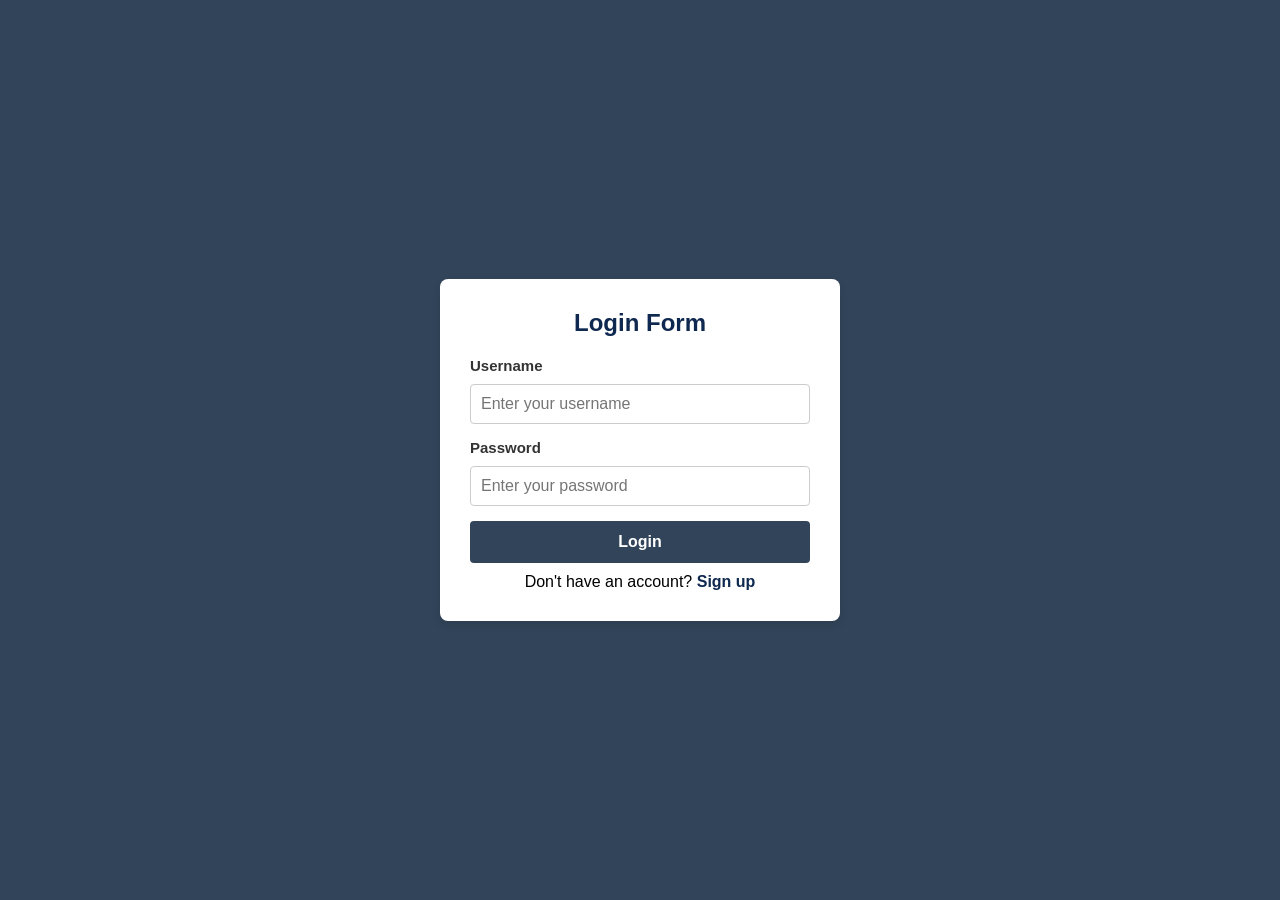
<file: log.html>
<!DOCTYPE html>
<html lang="en">
  <head>
    <meta charset="UTF-8" />
    <meta name="viewport" content="width=device-width, initial-scale=1.0" />
    <title>Login Form</title>
    <link rel="stylesheet" href="all-css/log.css" />
  </head>
  <body>
    <div class="login-container">
      <form action="/submit" method="POST" class="login-form">
        <h2>Login Form</h2>
        <div class="input-group">
          <label for="username">Username</label>
          <input
            type="text"
            id="username"
            name="username"
            placeholder="Enter your username"
            required
          />
        </div>
        <div class="input-group">
          <label for="password">Password</label>
          <input
            type="password"
            id="password"
            name="password"
            placeholder="Enter your password"
            required
          />
        </div>
        <button type="submit" class="login-btn">Login</button>
        <div class="signup-link">
          <p>
            Don't have an account?
            <a href="registration.html">Sign up</a>
          </p>
        </div>
      </form>
    </div>
  </body>
</html>
</file>
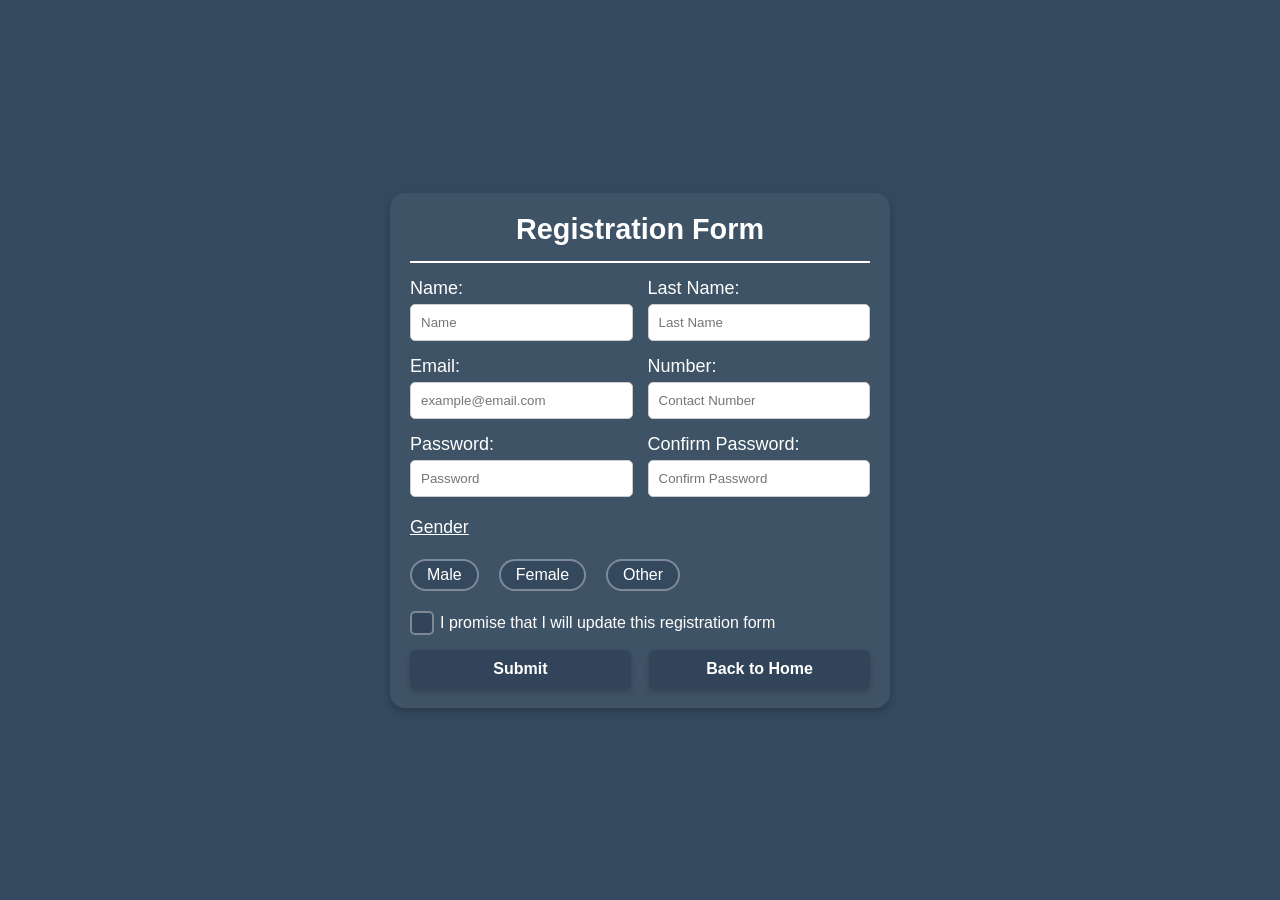
<file: registration.html>
<!DOCTYPE html>
<html lang="en">
  <head>
    <meta charset="UTF-8" />
    <meta name="viewport" content="width=device-width, initial-scale=1.0" />
    <title>Responsive Registration Form</title>
    <link rel="stylesheet" href="all-css/registration.css" />
  </head>
  <body>
    <form id="registration-form">
      <header>
        <h1>Registration Form</h1>
        <hr />
      </header>

      <main>
        <div class="parents">
          <div class="child" id="name">
            Name:<br />
            <input type="text" id="name-input" placeholder="Name" required />
          </div>
          <div class="child" id="lastName">
            Last Name:<br />
            <input
              type="text"
              id="lastName-input"
              placeholder="Last Name"
              required
            />
          </div>
          <div class="child" id="email">
            Email:<br />
            <input
              type="email"
              id="email-input"
              placeholder="example@email.com"
              required
            />
          </div>
          <div class="child" id="number">
            Number:<br />
            <input
              type="text"
              id="number-input"
              placeholder="Contact Number"
              required
            />
          </div>
          <div class="child" id="password">
            Password:<br />
            <input
              type="text"
              id="password-input"
              placeholder="Password"
              required
            />
          </div>
          <div class="child" id="confirm">
            Confirm Password:<br />
            <input
              type="text"
              id="confirm-password-input"
              placeholder="Confirm Password"
              required
            />
          </div>
        </div>

        <div id="gender">
          <p><u>Gender</u></p>
          <br />
          <label>
            <input type="radio" name="gender" value="Male" required />
            <span class="custom-radio">Male</span>
          </label>
          <label>
            <input type="radio" name="gender" value="Female" required />
            <span class="custom-radio">Female</span>
          </label>
          <label>
            <input type="radio" name="gender" value="Other" required />
            <span class="custom-radio">Other</span>
          </label>
        </div>

        <div id="checkbox">
          <label>
            <input type="checkbox" id="terms-checkbox" required />
            <span class="custom-checkbox"
              >I promise that I will update this registration form</span
            >
          </label>
        </div>

        <div class="button-container">
          <button type="submit">Submit</button>
          <a href="index.html" class="home-btn">Back to Home</a>
        </div>
      </main>
    </form>

    <!-- Custom Alert Modal -->
    <div id="custom-alert" class="modal">
      <div class="modal-content">
        <h2 id="alert-title"></h2>
        <p id="alert-message"></p>
        <button type="button" onclick="closeModal()">OK</button>
      </div>
    </div>
    <script src="all-js/registration.js"></script>
  </body>
</html>
</file>
<file: all-css/log.css>
* {
  margin: 0;
  padding: 0;
  box-sizing: border-box;
}

body {
  font-family: Arial, sans-serif;
  background-color: #314459;
  display: flex;
  justify-content: center;
  align-items: center;
  height: 100vh;
}

.login-container {
  background-color: #fff;
  padding: 30px;
  border-radius: 8px;
  box-shadow: 0 4px 8px rgba(0, 0, 0, 0.1);
  width: 400px;
}

.login-form {
  display: flex;
  flex-direction: column;
}

h2 {
  text-align: center;
  margin-bottom: 20px;
  color: rgb(15, 40, 80);
}

.input-group {
  margin-bottom: 15px;
}

.input-group label {
  display: block;
  font-size: 15px;
  font-weight: 600;
  margin-bottom: 10px;
  color: #333;
}

.input-group input {
  width: 100%;
  padding: 10px;
  font-size: 16px;
  border: 1px solid #ccc;
  border-radius: 4px;
}

.login-btn {
  padding: 12px;
  background-color: #314459;
  color: #fff;
  border: none;
  border-radius: 4px;
  font-size: 16px;
  font-weight: 600;
  cursor: pointer;
}

.login-btn:hover {
  background-color: rgba(169, 171, 174, 0.8);
  color: rgb(15, 40, 80);
}

.signup-link {
  text-align: center;
  margin-top: 10px;
}

.signup-link a {
  color: rgb(15, 40, 80);
  text-decoration: none;
  font-weight: 600;
}

.signup-link a:hover {
  text-decoration: underline;
}
</file>
<file: all-css/registration.css>
* {
  margin: 0;
  padding: 0;
  outline: 0;
  border: 0;
  box-sizing: border-box;
}

body {
  background-color: #34495e;
  color: white;
  font-family: 'Arial Narrow', Arial, sans-serif;
  display: flex;
  justify-content: center;
  align-items: center;
  height: 100vh;
  padding: 20px;
}

form {
  font-size: 18px;
  width: 100%;
  max-width: 500px;
  background-color: rgba(239, 236, 236, 0.057);
  padding: 20px;
  border-radius: 15px;
  box-shadow: 0 4px 8px rgba(0, 0, 0, 0.2);
}

header {
  text-align: center;
}

header h1 {
  font-size: 1.8rem;
  margin-bottom: 10px;
}

header hr {
  border: 1px solid white;
  margin: 15px auto;
}

.parents {
  display: grid;
  grid-template-columns: repeat(auto-fit, minmax(200px, 1fr));
  gap: 15px;
}

input {
  width: 100%;
  padding: 10px;
  margin-top: 5px;
  border-radius: 5px;
  border: 1px solid #ccc;
}

/* Style for Gender Section */
#gender {
  text-align: left;
  margin-top: 20px;
}

#gender p u{
  font-size: 1.1rem;
}

/* Hide the default radio buttons */
#gender input[type="radio"] {
  opacity: 0;
  position: absolute;
  width: 0;
  height: 0;
}

/* Custom radio button styling */
#gender label {
  display: inline-flex;
  align-items: center;
  margin-right: 15px;
  cursor: pointer;
}

#gender .custom-radio {
  display: inline-block;
  padding: 5px 15px;
  font-size: 1rem;
  color: white;
  background-color: #34495e;
  border-radius: 20px;
  transition: background-color 0.3s ease, transform 0.2s ease;
  border: 2px solid rgba(199, 204, 212, 0.5);
}

#gender input[type="radio"]:checked + .custom-radio {
  background-color: rgb(199, 204, 212);
  color: rgb(5, 31, 73);
  transform: translateY(-2px);
  border: 2px solid rgb(5, 31, 73);
}

#gender label:hover .custom-radio {
  background-color: rgba(199, 204, 212, 0.8);
  color: rgb(5, 31, 73);
}

/* Style for Checkbox Section */
#checkbox {
  text-align: left;
  margin-top: 20px;
  margin-right: 20px;
  font-size: 1rem;
}

/* Hide default checkbox */
#checkbox input[type="checkbox"] {
  display: none;
}

/* Custom checkbox appearance */
#checkbox label {
  display: flex;
  align-items: center;
  cursor: pointer;
}

/* Custom checkbox box */
#checkbox .custom-checkbox {
  display: inline-block;
  position: relative;
  padding-left: 30px;
  font-size: 1rem;
  color: white;
  line-height: 1.5;
}

/* Custom checkbox box before element */
#checkbox .custom-checkbox::before {
  content: '';
  position: absolute;
  left: 0;
  top: 0;
  width: 20px;
  height: 20px;
  border: 2px solid rgba(199, 204, 212, 0.5);
  border-radius: 5px;
  background-color: #314459;
  transition: background-color 0.3s ease, transform 0.2s ease;
}

/* Checked state for custom checkbox */
#checkbox input[type="checkbox"]:checked + .custom-checkbox::before {
  background-color: rgb(199, 204, 212);
  border-color: rgb(5, 31, 73);
  content: '✔';
  color: rgb(5, 31, 73);
  font-size: 16px;
  text-align: center;
  line-height: 20px;
}

#checkbox label:hover .custom-checkbox::before {
  border-color: rgba(199, 204, 212, 0.8);
}

/* General button styling */
button, .home-btn {
  margin-top: 15px;
  padding: 10px;
  font-size: 1rem;
  font-weight: bold;
  border: none;
  border-radius: 5px;
  background-color: #314459;
  color: white;
  box-shadow: 0 4px 6px rgba(0, 0, 0, 0.2);
  cursor: pointer;
  transition: background-color 0.3s ease, transform 0.2s ease;
  width: 48%; 
  text-align: center;
}
.button-container a{
  text-decoration: none;
}
button:hover, .home-btn:hover {
  background-color: rgb(199, 204, 212);
  color: rgb(5, 31, 73);
  transform: translateY(-2px);
}
.home-btn:hover {
  transform: scale(1.05);
}
.button-container {
  display: flex;
  justify-content: space-between;
  gap: 10px; /* Space between buttons */
  width: 100%;
}

@media screen and (max-width: 420px) {
  form {
    padding: 15px;
    font-size: 18px;
  }

  header h1 {
    font-size: 1.5rem;
  }

  .parents {
    grid-template-columns: 1fr;
  }

  input {
    font-size: .8rem;
  }

  button, .home-btn {
    width: 50%; 
    margin-top: 10px; 
  }
}
/* Styles for the custom alert modal */
.modal {
  display: none;
  position: fixed;
  top: 0;
  left: 0;
  width: 100%;
  height: 100%;
  background-color: rgba(0, 0, 0, 0.5);
  justify-content: center;
  align-items: center;
  z-index: 1000;
}

.modal-content {
  background-color: white;
  padding: 20px;
  border-radius: 10px;
  text-align: center;
  width: 300px;
  box-shadow: 0 4px 8px rgba(0, 0, 0, 0.2);
}

#alert-title,
#alert-message {
  margin: 0;
  padding: 0;
  color: black; 
  font-size: 18px;
}

.modal-content h2 {
  margin: 0;
  font-size: 1.5rem;
}

.modal-content p {
  margin: 15px 0;
  font-size: 1rem;
}

.modal-content button {
  background-color: #2e455d;
  color: white;
  border: none;
  padding: 10px 20px;
  border-radius: 5px;
  cursor: pointer;
  font-size: 1rem;
}

.modal-content button:hover {
  background-color: #ccc;
}
</file>
